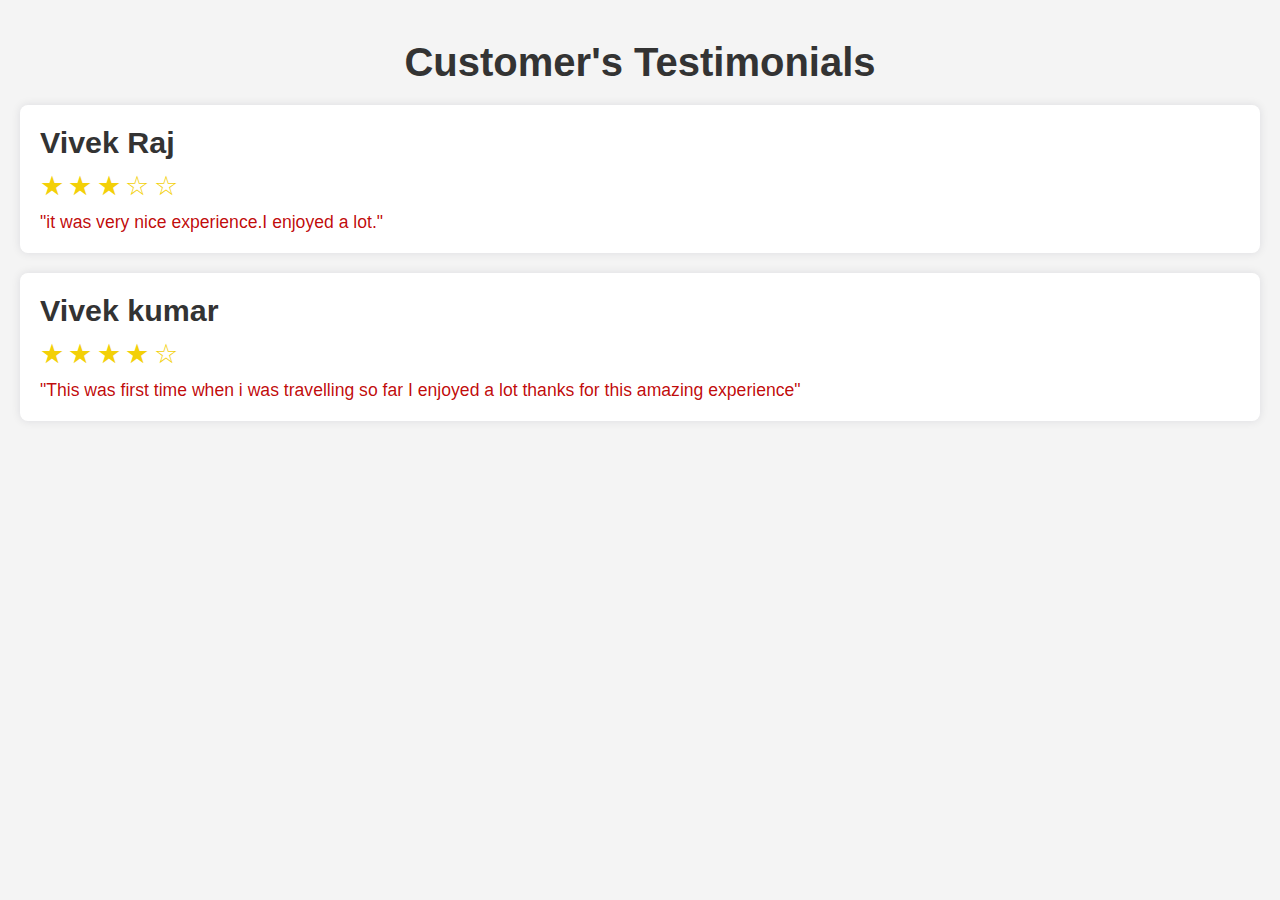
<file: profile.html>
<!DOCTYPE html>
<html lang="en">
<head>
    <meta charset="UTF-8">
    <meta name="viewport" content="width=device-width, initial-scale=1.0">
    <title>Testimonials</title>
    <link rel="stylesheet" href="profile.css">
</head>
<body>
    <header>
        <h1>Customer's Testimonials</h1>
       
    </header>

    <div class="testimonial">
        <h2>Vivek Raj</h2>
        <div class="star-rating">
            <span class="star">★</span>
            <span class="star">★</span>
            <span class="star">★</span>
            <span class="star">☆</span>
            <span class="star">☆</span>
        </div>
        <p>"it was very nice experience.I enjoyed a lot."</p>
    </div>

    <div class="testimonial">
        <h2>Vivek kumar</h2>
        <div class="star-rating">
            <span class="star">★</span>
            <span class="star">★</span>
            <span class="star">★</span>
            <span class="star">★</span>
            <span class="star">☆</span>
        </div>
        <p>"This was first time when i was travelling so far I enjoyed a lot thanks for this amazing experience"</p>
    </div>

   
</body>
</html>
</file>
<file: profile.css>
/* Basic reset */
* {
    margin: 0;
    padding: 0;
    box-sizing: border-box;
}

body {
    font-family: Arial, sans-serif;
    background-color: #f4f4f4;
    color: #333;
    padding: 20px;
}

/* Header styles */
header {
    text-align: center;
    padding: 20px;
}

h1 {
    font-size: 2.5em;
}



/* Testimonials Page */
.testimonial {
    background-color: #fff;
    padding: 20px;
    margin-bottom: 20px;
    border-radius: 8px;
    box-shadow: 0 0 10px rgba(9, 3, 49, 0.1);
}

h2 {
    font-size: 1.9em;
    margin-bottom: 10px;
}

.star-rating {
    margin-bottom: 10px;
}

.star {
    color: rgb(243, 208, 8);
    font-size: 1.7em;
}


p {
    font-size: 1.1em;
    color: #c00606fd;
}
</file>
